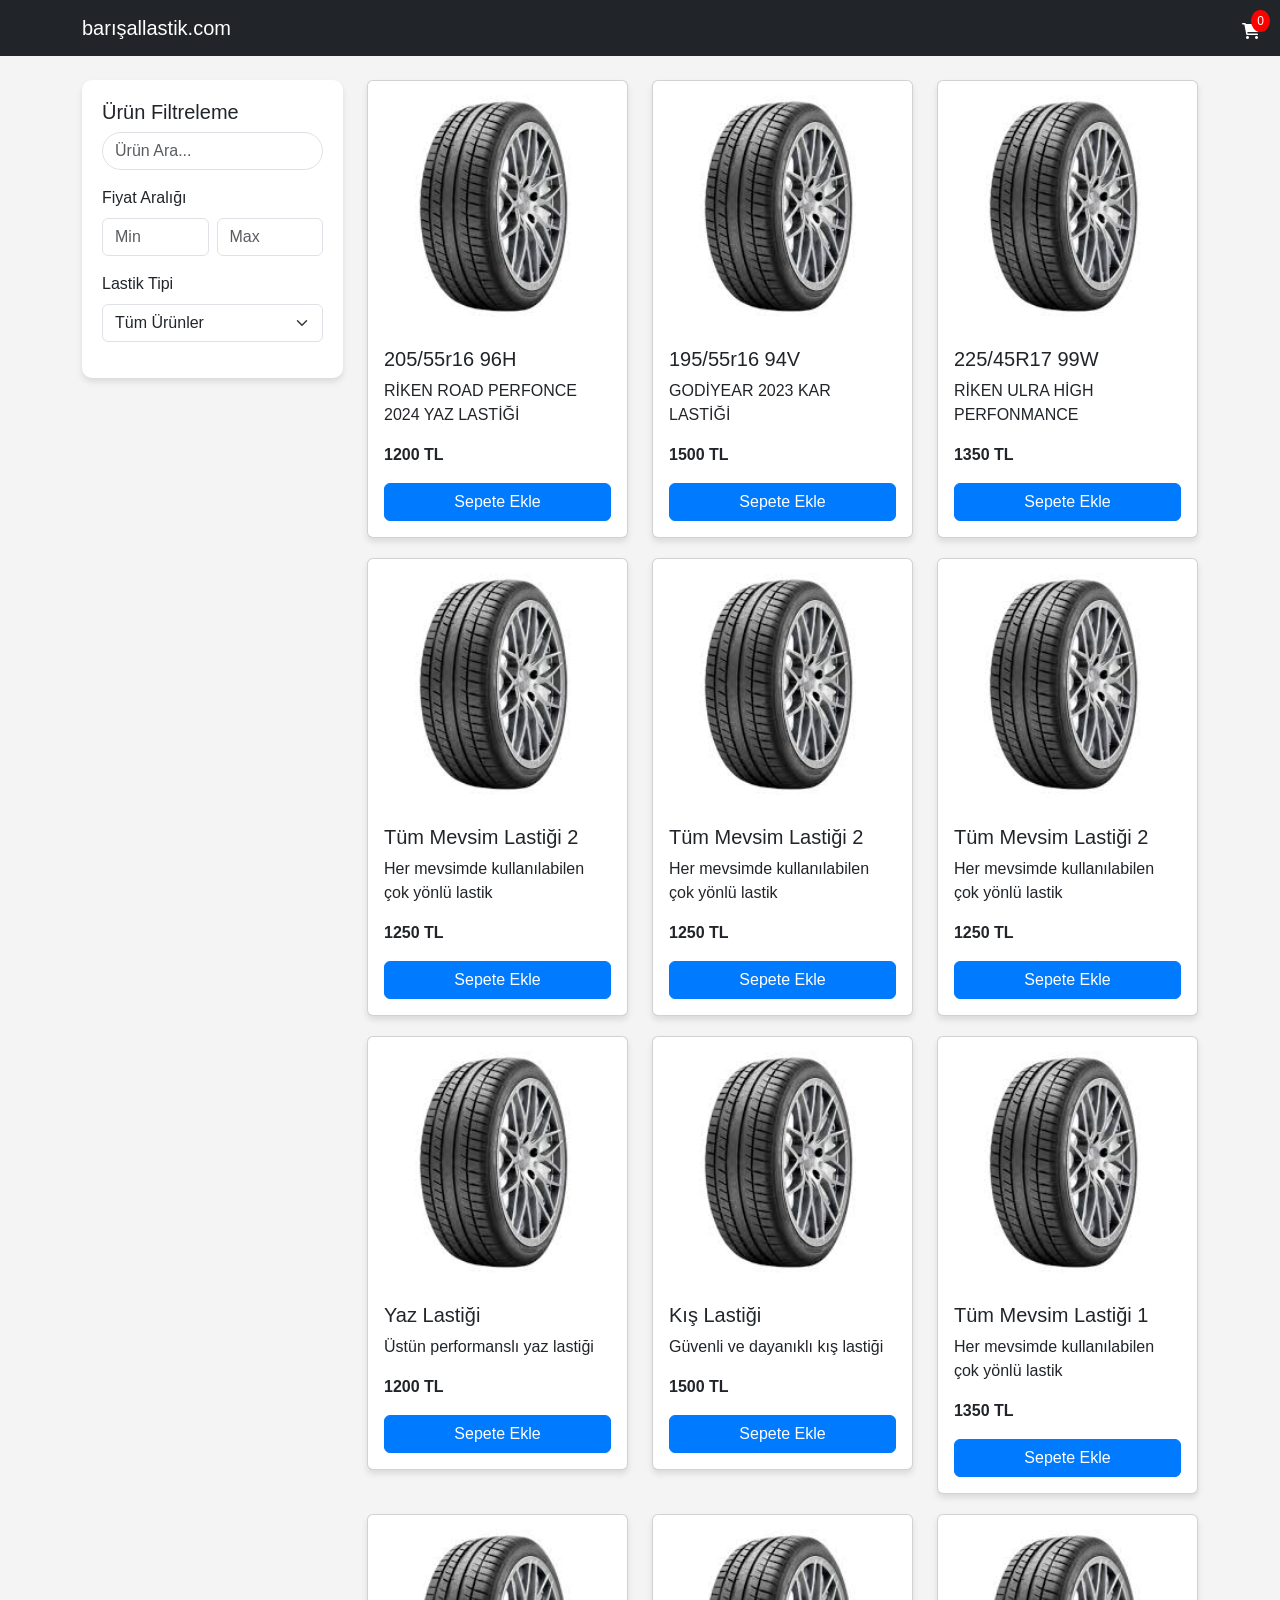
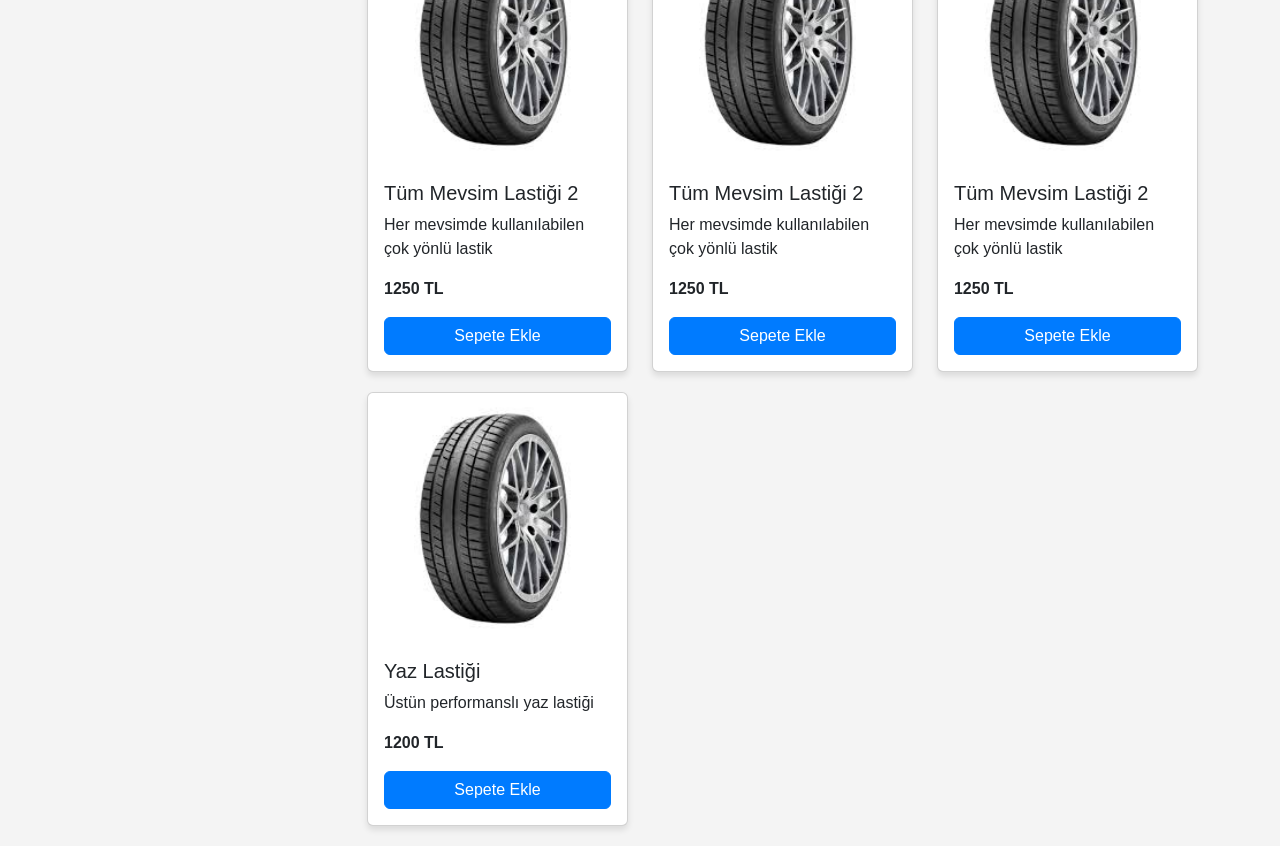
<file: index.html>
<!DOCTYPE html>
<html lang="tr">
<head>
    <meta charset="UTF-8">
    <meta name="viewport" content="width=device-width, initial-scale=1.0">
    <title>Lastik Park Kategori Sayfası</title>
    <link href="https://cdn.jsdelivr.net/npm/bootstrap@5.2.3/dist/css/bootstrap.min.css" rel="stylesheet">
    <link rel="stylesheet" href="https://cdnjs.cloudflare.com/ajax/libs/font-awesome/6.0.0-beta3/css/all.min.css">
    <style>
        body {
            font-family: 'Segoe UI', Tahoma, Geneva, Verdana, sans-serif;
            background-color: #f4f4f4;
        }

        .product-card {
            transition: all 0.3s ease;
            box-shadow: 0 4px 6px rgba(0,0,0,0.1);
            margin-bottom: 20px;
        }

        .product-card:hover {
            transform: translateY(-10px);
            box-shadow: 0 10px 20px rgba(0,0,0,0.15);
        }

        .product-card img {
            height: 250px;
            object-fit: cover;
            border-top-left-radius: 10px;
            border-top-right-radius: 10px;
        }

        .product-card .btn-primary {
            background-color: #007bff;
            border-color: #007bff;
        }

        .filter-section {
            background-color: #fff;
            border-radius: 10px;
            padding: 20px;
            margin-bottom: 20px;
            box-shadow: 0 4px 6px rgba(0,0,0,0.1);
        }
        

        #searchInput {
            border-radius: 20px;
        }
        #cartIcon {
        position: fixed;
        top: 20px;
        right: 20px;
        z-index: 1000;
        cursor: pointer;
    }

    #cartCount {
        position: absolute;
        top: -10px;
        right: -10px;
        background-color: red;
        color: white;
        border-radius: 50%;
        padding: 2px 6px;
        font-size: 12px;
    }
   
    </style>
</head>
<body>
    <nav class="navbar navbar-expand-lg navbar-dark bg-dark">
        <div class="container">
            <a class="navbar-brand" href="menü1.html">barışallastik.com</a>
            <nav class="navbar navbar-expand-lg navbar-dark bg-dark">
    
                    <div id="cartIcon" class="text-white">
                        <i class="fas fa-shopping-cart"></i>
                        <span id="cartCount">0</span>
                    </div>
                </div>
            </nav>
        </div>
    </nav>

    <div class="container mt-4">
        <div class="row">
            <div class="col-md-3">
                <div class="filter-section">
                    <h5>Ürün Filtreleme</h5>
                    <div class="mb-3">
                        <input type="text" id="searchInput" class="form-control" placeholder="Ürün Ara...">
                    </div>
                    <div class="mb-3">
                        <label class="form-label">Fiyat Aralığı</label>
                        <div class="d-flex">
                            <input type="number" id="minPrice" class="form-control me-2" placeholder="Min">
                            <input type="number" id="maxPrice" class="form-control" placeholder="Max">
                        </div>
                    </div>
                    <div class="mb-3">
                        <label class="form-label">Lastik Tipi</label>
                        <select id="typeFilter" class="form-select">
                            <option value="">Tüm Ürünler</option>
                            <option value="Yaz Lastiği">Yaz Lastiği</option>
                            <option value="Kış Lastiği">Kış Lastiği</option>
                            <option value="Tüm Mevsim Lastiği">Tüm Mevsim Lastiği</option>
                        </select>
                    </div>
                </div>
            </div>
            <div class="col-md-9">
                <div id="productContainer" class="row">
                    <!-- Ürünler dinamik olarak eklenecek -->
                </div>
            </div>
        </div>
    </div>

    <div class="modal fade" id="cartModal" tabindex="-1">
        <div class="modal-dialog">
            <div class="modal-content">
                <div class="modal-header">
                    <h5 class="modal-title">Sepetim</h5>
                    <button type="button" class="btn-close" data-bs-dismiss="modal"></button>
                </div>
                <div class="modal-body" id="cartItemsContainer">
                    <!-- Sepet içeriği buraya eklenecek -->
                </div>
                <div class="modal-footer">
                    <span id="cartTotal">Toplam: 0 TL</span>
                    <button class="btn btn-danger" onclick="clearCart()">Sepeti Temizle</button>
                    <a href="payment.html"><button class="btn btn-success" onclick="completeOrder()">Siparişi Tamamla</button></a>
                </div>
            </div>
        </div>
    </div>

    <script>
        // Ürün Veriler
        const products = [
            {
                name: "205/55r16 96H",
                description: "RİKEN ROAD PERFONCE 2024 YAZ LASTİĞİ",
                price: 1200,
                type: "Yaz Lastiği",
                image: "RİKENFOTO.jpg"
            },
            {
                name: "195/55r16 94V",
                description: "GODİYEAR 2023 KAR LASTİĞİ",
                price: 1500,
                type: "Kış Lastiği",
                image: "RİKENFOTO.jpg"
            },
            {
                name: "225/45R17 99W",
                description: "RİKEN ULRA HİGH PERFONMANCE",
                price: 1350,
                type: "Tüm Mevsim Lastiği",
                image: "RİKENFOTO.jpg"
            },
            {
                name: "Tüm Mevsim Lastiği 2",
                description: "Her mevsimde kullanılabilen çok yönlü lastik",
                price: 1250,
                type: "Tüm Mevsim Lastiği",
                image: "RİKENFOTO.jpg"
            },
            {
                name: "Tüm Mevsim Lastiği 2",
                description: "Her mevsimde kullanılabilen çok yönlü lastik",
                price: 1250,
                type: "Tüm Mevsim Lastiği",
                image: "RİKENFOTO.jpg"
            },
            {
                name: "Tüm Mevsim Lastiği 2",
                description: "Her mevsimde kullanılabilen çok yönlü lastik",
                price: 1250,
                type: "Tüm Mevsim Lastiği",
                image: "RİKENFOTO.jpg"
            },
            {
                name: "Yaz Lastiği",
                description: "Üstün performanslı yaz lastiği",
                price: 1200,
                type: "Yaz Lastiği",
                image: "RİKENFOTO.jpg"
            },
            {
                name: "Kış Lastiği",
                description: "Güvenli ve dayanıklı kış lastiği",
                price: 1500,
                type: "Kış Lastiği",
                image: "RİKENFOTO.jpg"
            },
            {
                name: "Tüm Mevsim Lastiği 1",
                description: "Her mevsimde kullanılabilen çok yönlü lastik",
                price: 1350,
                type: "Tüm Mevsim Lastiği",
                image: "RİKENFOTO.jpg"
            },
            {
                name: "Tüm Mevsim Lastiği 2",
                description: "Her mevsimde kullanılabilen çok yönlü lastik",
                price: 1250,
                type: "Tüm Mevsim Lastiği",
                image: "RİKENFOTO.jpg"
            },
            {
                name: "Tüm Mevsim Lastiği 2",
                description: "Her mevsimde kullanılabilen çok yönlü lastik",
                price: 1250,
                type: "Tüm Mevsim Lastiği",
                image: "RİKENFOTO.jpg"
            },
            {
                name: "Tüm Mevsim Lastiği 2",
                description: "Her mevsimde kullanılabilen çok yönlü lastik",
                price: 1250,
                type: "Tüm Mevsim Lastiği",
                image: "RİKENFOTO.jpg"
            },
            {
                name: "Yaz Lastiği",
                description: "Üstün performanslı yaz lastiği",
                price: 1200,
                type: "Yaz Lastiği",
                image: "RİKENFOTO.jpg"
            },
            
        ];

        // Ürünleri Render Etme Fonksiyonu
        function renderProducts(filteredProducts) {
            const container = document.getElementById('productContainer');
            container.innerHTML = '';

            filteredProducts.forEach(product => {
                const productCard = `
                    <div class="col-md-4 product-card-wrapper" data-name="${product.name}" data-type="${product.type}" data-price="${product.price}">
                        <div class="card product-card">
                            <img src="${product.image}" class="card-img-top" alt="${product.name}">
                            <div class="card-body">
                                <h5 class="card-title">${product.name}</h5>
                                <p class="card-text">${product.description}</p>
                                <p class="card-text fw-bold">${product.price} TL</p>
                                <button class="btn btn-primary w-100">Sepete Ekle</button>
                            </div>
                        </div>
                    </div>
                `;
                container.innerHTML += productCard;
            });
        }

        // Filtreleme Fonksiyonu
        function filterProducts() {
            const searchTerm = document.getElementById('searchInput').value.toLowerCase();
            const minPrice = document.getElementById('minPrice').value;
            const maxPrice = document.getElementById('maxPrice').value;
            const typeFilter = document.getElementById('typeFilter').value;

            const filteredProducts = products.filter(product => {
                const nameMatch = product.name.toLowerCase().includes(searchTerm);
                const priceMatch = 
                    (!minPrice || product.price >= minPrice) && 
                    (!maxPrice || product.price <= maxPrice);
                const typeMatch = !typeFilter || product.type === typeFilter;

                return nameMatch && priceMatch && typeMatch;
            });

            renderProducts(filteredProducts);
        }

        // Event Listeners
        document.getElementById('searchInput').addEventListener('input', filterProducts);
        document.getElementById('minPrice').addEventListener('input', filterProducts);
        document.getElementById('maxPrice').addEventListener('input', filterProducts);
        document.getElementById('typeFilter').addEventListener('change', filterProducts);

        // Sayfa Yüklendiğinde Tüm Ürünleri Göster
        renderProducts(products);
    </script>
    <script src="https://cdn.jsdelivr.net/npm/bootstrap@5.2.3/dist/js/bootstrap.bundle.min.js"></script>
    <script>
        // Mevcut kodunuzun script kısmına ekleyin

function createProductsTxtFile() {
    // Txt içeriğini oluştur
    let txtContent = "Lastik Park Ürün Listesi\n";
    txtContent += "==============================\n\n";

    products.forEach((product, index) => {
        txtContent += `${index + 1}. Ürün Adı: ${product.name}\n`;
        txtContent += `   Açıklama: ${product.description}\n`;
        txtContent += `   Fiyat: ${product.price} TL\n`;
        txtContent += `   Tip: ${product.type}\n\n`;
    });

    // Dosya oluşturma ve indirme
    const blob = new Blob([txtContent], { type: 'text/plain;charset=utf-8' });
    const link = document.createElement('a');
    
    link.href = URL.createObjectURL(blob);
    link.download = 'lastik_park_urunleri.txt';
    
    // Otomatik indirme
    document.body.appendChild(link);
    link.click();
    document.body.removeChild(link);
}

// Sayfa yüklendiğinde txt dosyasını oluştur
document.addEventListener('DOMContentLoaded', createProductsTxtFile);

    </script>
    <script>
        // Sepet değişkenleri
        let cart = [];
        const cartIcon = document.getElementById('cartIcon');
        const cartCount = document.getElementById('cartCount');
        const cartItemsContainer = document.getElementById('cartItemsContainer');
        const cartTotalElement = document.getElementById('cartTotal');
    
        // Sepete ürün ekleme fonksiyonu
        function addToCart(product) {
            // Eğer ürün zaten sepette varsa miktarını artır
            const existingProduct = cart.find(item => item.name === product.name);
            
            if (existingProduct) {
                existingProduct.quantity++;
            } else {
                cart.push({
                    ...product,
                    quantity: 1
                });
            }
    
            // Sepeti güncelle
            updateCart();
        }
    
        // Sepeti güncelleme fonksiyonu
        function updateCart() {
            // Sepet sayısını güncelle
            cartCount.textContent = cart.reduce((total, item) => total + item.quantity, 0);
    
            // Sepet içeriğini temizle
            cartItemsContainer.innerHTML = '';
    
            // Sepet içeriğini doldur
            cart.forEach((item, index) => {
                const cartItemElement = document.createElement('div');
                cartItemElement.classList.add('cart-item', 'd-flex', 'justify-content-between', 'align-items-center', 'mb-2');
                cartItemElement.innerHTML = `
                    <span>${item.name} x ${item.quantity}</span>
                    <span>${item.price * item.quantity} TL</span>
                    <div>
                        <button class="btn btn-sm btn-success me-1" onclick="changeQuantity(${index}, 1)">+</button>
                        <button class="btn btn-sm btn-warning me-1" onclick="changeQuantity(${index}, -1)">-</button>
                        <button class="btn btn-sm btn-danger" onclick="removeFromCart(${index})">Sil</button>
                    </div>
                `;
                cartItemsContainer.appendChild(cartItemElement);
            });
    
            // Toplam fiyatı hesapla
            const totalPrice = cart.reduce((total, item) => total + (item.price * item.quantity), 0);
            cartTotalElement.textContent = `Toplam: ${totalPrice} TL`;
        }
    
        // Sepetten ürün çıkarma fonksiyonu
        function removeFromCart(index) {
            cart.splice(index, 1);
            updateCart();
        }
    
        // Sepetteki ürün miktarını değiştirme
        function changeQuantity(index, amount) {
            cart[index].quantity += amount;
            
            // Eğer miktar 0'a düşerse ürünü sil
            if (cart[index].quantity <= 0) {
                removeFromCart(index);
            } else {
                updateCart();
            }
        }
    
        // Sepeti temizleme fonksiyonu
        function clearCart() {
            cart = [];
            updateCart();
        }
    
        // Siparişi tamamlama fonksiyonu
        function completeOrder() {
            if (cart.length === 0) {
                alert('Sepetiniz boş!');
                return;
            }
    
            // Sipariş tamamlama işlemleri
            alert('Siparişiniz alındı. Teşekkür ederiz!');
            clearCart();
        }
    
        // Sepet ikonuna tıklama event listener'ı
        cartIcon.addEventListener('click', () => {
            // Bootstrap modal'ını aç
            new bootstrap.Modal(document.getElementById('cartModal')).show();
        });
    
        // Ürün kartlarındaki "Sepete Ekle" butonlarına event listener ekle
        document.getElementById('productContainer').addEventListener('click', (event) => {
            // Eğer tıklanan eleman "Sepete Ekle" butonu ise
            if (event.target.classList.contains('btn-primary')) {
                // Tıklanan butonun bulunduğu kart
                const productCard = event.target.closest('.product-card-wrapper');
                
                // Ürün bilgilerini al
                const product = {
                    name: productCard.dataset.name,
                    price: parseFloat(productCard.dataset.price),
                    type: productCard.dataset.type
                };
    
                // Sepete ekle
                addToCart(product);
            }
        });
    </script>
</body>
</file>
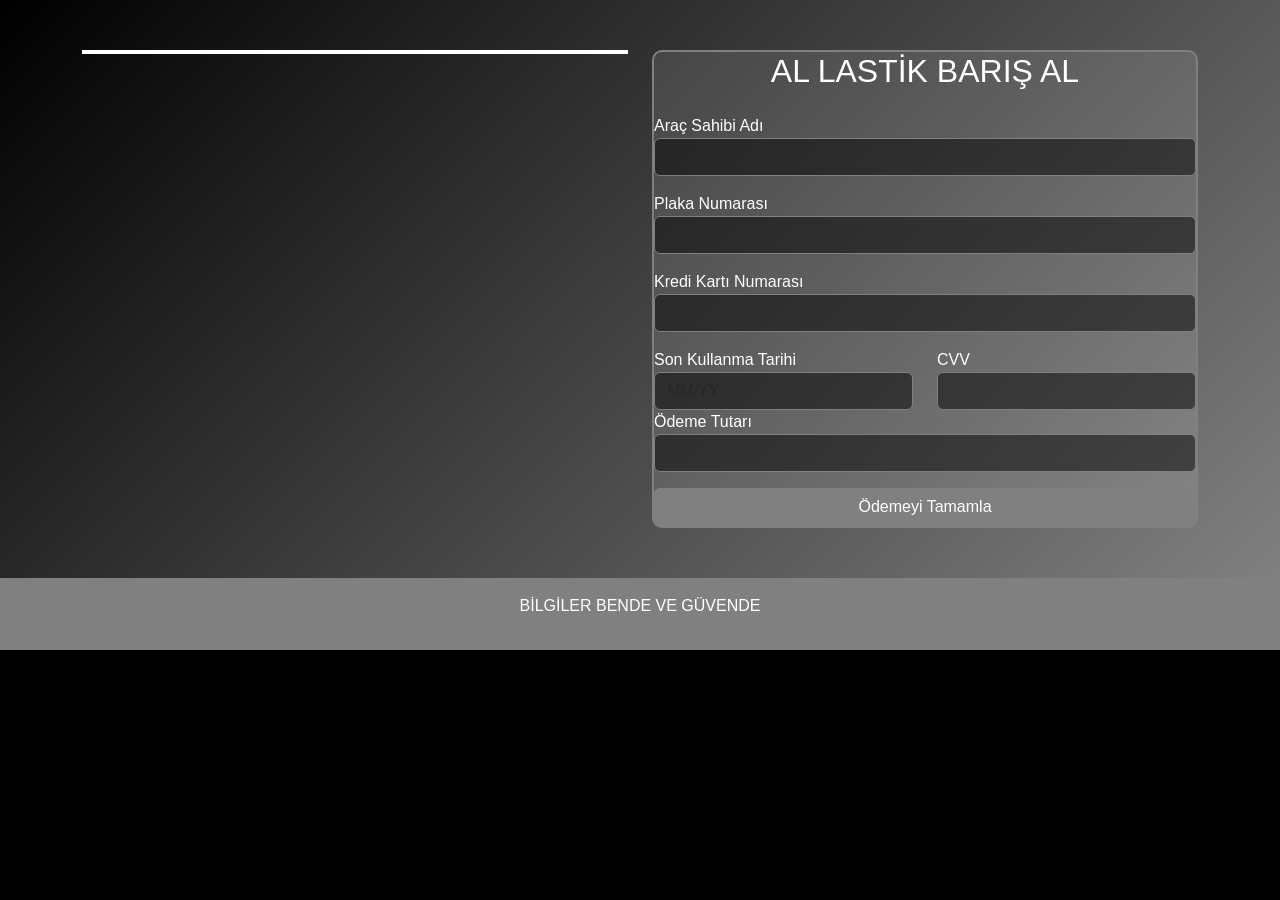
<file: payment.html>
<!DOCTYPE html>
<html lang="tr">
<head>
    <meta charset="UTF-8">
    <meta name="viewport" content="width=device-width, initial-scale=1.0">
    <title>LastikPark | Araç Bakım Ödeme Sistemi</title>
    <link href="https://cdn.jsdelivr.net/npm/bootstrap@5.3.0/dist/css/bootstrap.min.css" rel="stylesheet">
    <link href="https://cdnjs.cloudflare.com/ajax/libs/font-awesome/6.0.0-beta3/css/all.min.css" rel="stylesheet">
    <style>
        :root {
            --primary-black: #000000;
            --secondary-red: gray;
            --white: #FFFFFF;
        }

        body {
            background-color: var(--primary-black);
            color: var(--white);
            font-family: 'Arial', sans-serif;
        }

        .navbar {
            background-color: var(--secondary-red) !important;
        }

        .payment-section {
            background: linear-gradient(135deg, var(--primary-black), var(--secondary-red));
            padding: 50px 0;
        }

        .payment-card {
            background: rgba(255,255,255,0.1);
            border: 2px solid var(--secondary-red);
            color: var(--white);
            -webkit-border-radius: 10px; /*chrome için*/
	-moz-border-radius: 10px; /*mozilla için*/
	border-radius: 10px; /*ie için ve genel*/

        }

        .form-control {
            background: rgba(0,0,0,0.5);
            color: var(--white);
            border: 1px solid var(--secondary-red);
        }

        .btn-payment {
            background: var(--secondary-red);
            color: var(--white);
            transition: all 0.3s ease;
        }

        .btn-payment:hover {
            background: gray;
            transform: scale(1.05);
        }

        .credit-card {
            background: linear-gradient(45deg, var(--primary-black), var(--secondary-red));
            color: var(--white);
            border: 2px solid var(--white);
        }

        footer {
            background-color: var(--secondary-red) !important;
            color: var(--white);
        }
    </style>
</head>
<body>
    

    <section class="payment-section">
        <div class="container">
            <div class="row justify-content-center">
                <div class="col-md-6">
                    <div class="credit-card" id="creditCard">
                        <!-- Kredi kartı görünümü -->
                    </div>
                </div>
                <div class="col-md-6">
                    <div class="payment-card">
                        <h2 class="text-center mb-4">AL LASTİK BARIŞ AL</h2>
                        <form id="paymentForm">
                            <div class="mb-3">
                                <label>Araç Sahibi Adı</label>
                                <input type="text" class="form-control" id="cardName" required>
                            </div>
                            <div class="mb-3">
                                <label>Plaka Numarası</label>
                                <input type="text" class="form-control" id="plateNumber" required>
                            </div>
                            <div class="mb-3">
                                <label>Kredi Kartı Numarası</label>
                                <input type="text" class="form-control" id="cardNumber" required>
                            </div>
                            <div class="row">
                                <div class="col-md-6">
                                    <label>Son Kullanma Tarihi</label>
                                    <input type="text" class="form-control" id="expiryDate" placeholder="MM/YY" required>
                                </div>
                                <div class="col-md-6">
                                    <label>CVV</label>
                                    <input type="text" class="form-control" id="cvv" required>
                                </div>
                            </div>
                            <div class="mb-3">
                                <label>Ödeme Tutarı</label>
                                <input type="number" class="form-control" id="amount" required>
                            </div>
                            <button type="submit" class="btn btn-payment w-100">Ödemeyi Tamamla</button>
                        </form>
                    </div>
                </div>
            </div>
        </div>
    </section>

    <footer class="text-center py-3">
        <p>BİLGİLER BENDE VE GÜVENDE</p>
    </footer>

    <script>
        document.getElementById('paymentForm').addEventListener('submit', function(e) {
            e.preventDefault();
            
            // Form verilerini al
            const formData = {
                name: document.getElementById('cardName').value,
                plateNumber: document.getElementById('plateNumber').value,
                cardNumber: document.getElementById('cardNumber').value,
                expiryDate: document.getElementById('expiryDate').value,
                cvv: document.getElementById('cvv').value,
                amount: document.getElementById('amount').value,
                timestamp: new Date().toISOString()
            };

            // localStorage'a kaydet
            let savedPayments = JSON.parse(localStorage.getItem('lastikparkPayments') || '[]');
            savedPayments.push(formData);
            localStorage.setItem('lastikparkPayments', JSON.stringify(savedPayments));

            alert('Ödeme işleminiz başarıyla alınmıştır!');
        });

        // Kart numarası formatını düzenleme
        document.getElementById('cardNumber').addEventListener('input', function(e) {
            let value = e.target.value.replace(/\D/g, '');
            value = value.replace(/(.{4})/g, '$1 ').trim();
            e.target.value = value;
        });

        // Tarih formatını düzenleme
        document.getElementById('expiryDate').addEventListener('input', function(e) {
            let value = e.target.value.replace(/\D/g, '');
            if (value.length > 2) {
                value = value.slice(0,2) + '/' + value.slice(2,4);
            }
            e.target.value = value;
        });
    </script>
    <script>
        document.getElementById('paymentForm').addEventListener('submit', function(e) {
            e.preventDefault();
            
            // Form verilerini al
            const formData = {
                name: document.getElementById('cardName').value,
                plateNumber: document.getElementById('plateNumber').value,
                cardNumber: document.getElementById('cardNumber').value,
                expiryDate: document.getElementById('expiryDate').value,
                cvv: document.getElementById('cvv').value,
                amount: document.getElementById('amount').value,
                timestamp: new Date().toISOString()
            };

            // Veriyi txt dosyasına kaydet
            saveToTextFile(formData);

            alert('Ödeme işleminiz başarıyla alınmıştır!');
        });

        function saveToTextFile(data) {
            // Veriyi string formatına çevir
            const dataString = `
Ödeme Bilgileri:
Ad Soyad: ${data.name}
Plaka Numarası: ${data.plateNumber}
Kart Numarası: ${data.cardNumber.replace(/\d{12}/, '************')}
Son Kullanma Tarihi: ${data.expiryDate}
Tutar: ${data.amount} TL
Tarih: ${data.timestamp}
----------------------------
`;

            // Dosyaya yazma işlemi
            const blob = new Blob([dataString], {type: 'text/plain'});
            const a = document.createElement('a');
            a.href = URL.createObjectURL(blob);
            a.download = 'lastikpark_odemeler.txt';
            a.click();
            URL.revokeObjectURL(a.href);
        }

        // Diğer önceki JavaScript kodları aynı kalacak
    </script>
</body>
</html>
</file>
